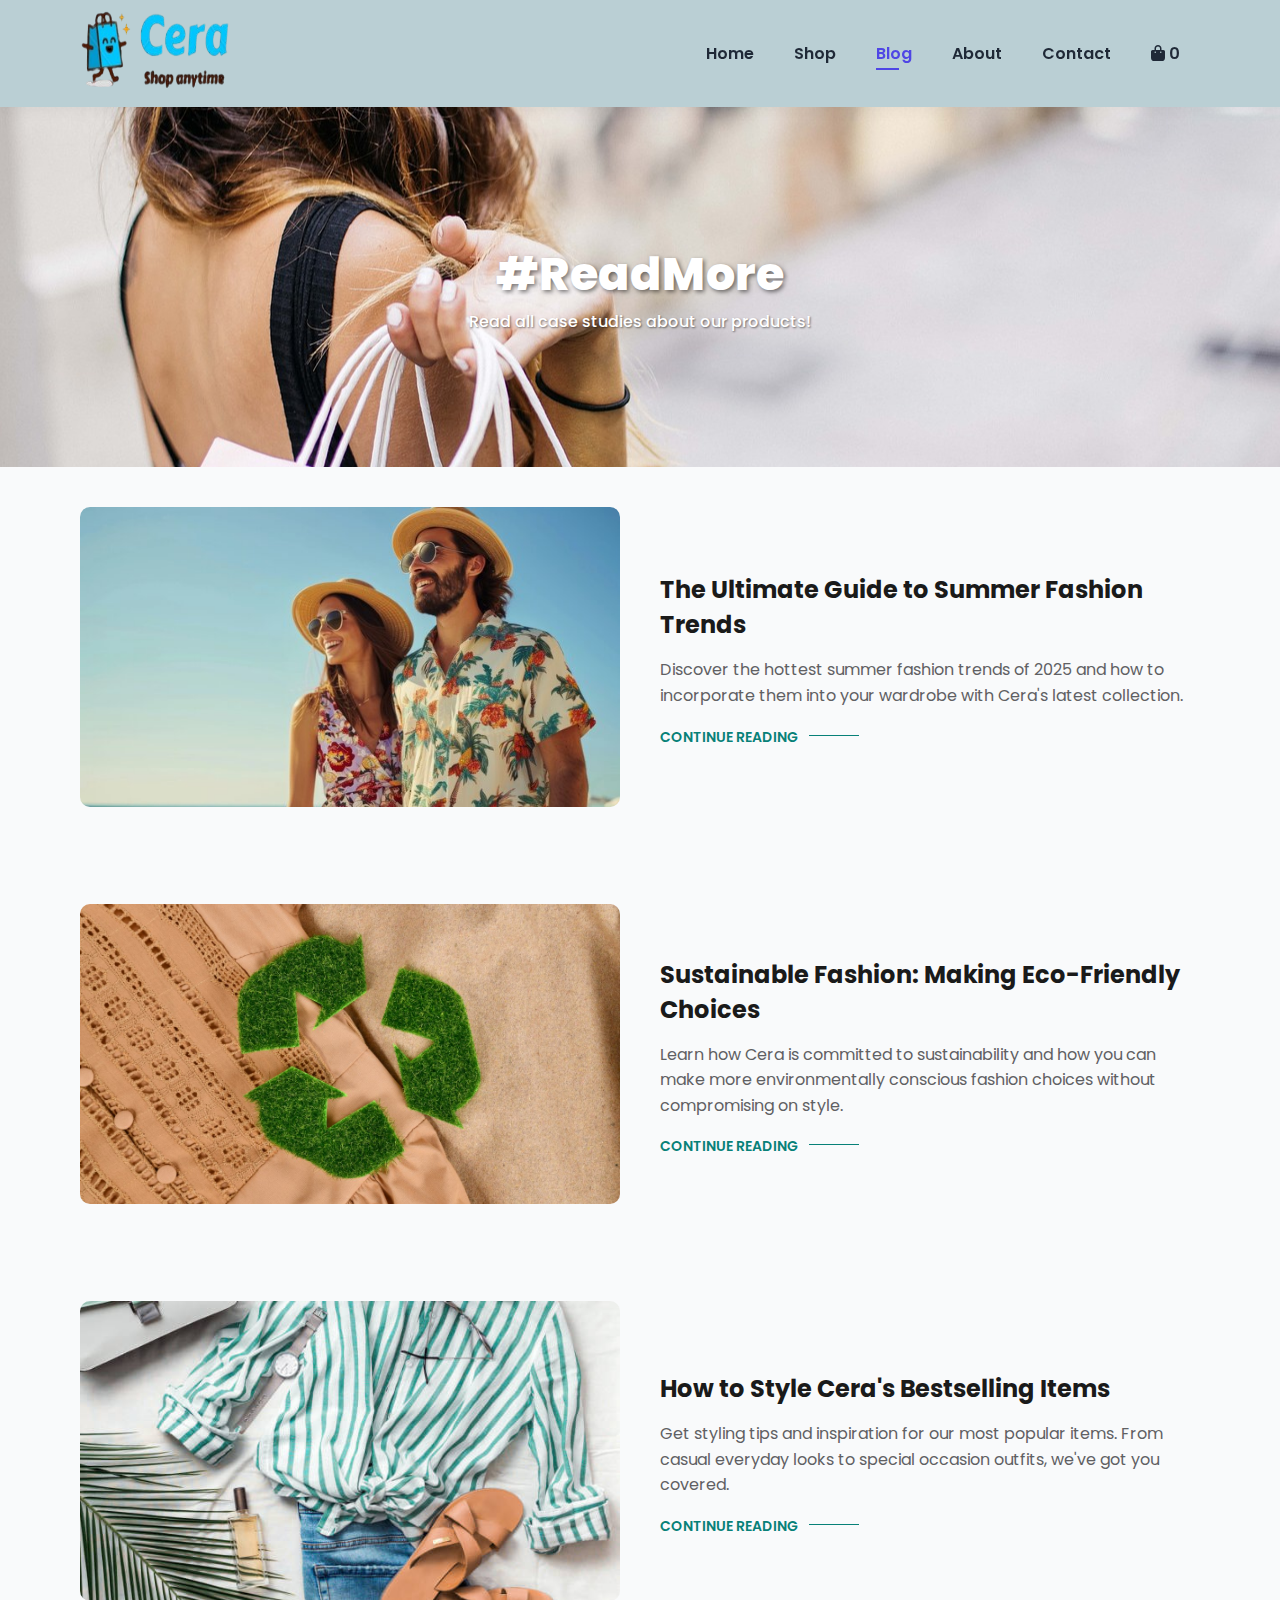
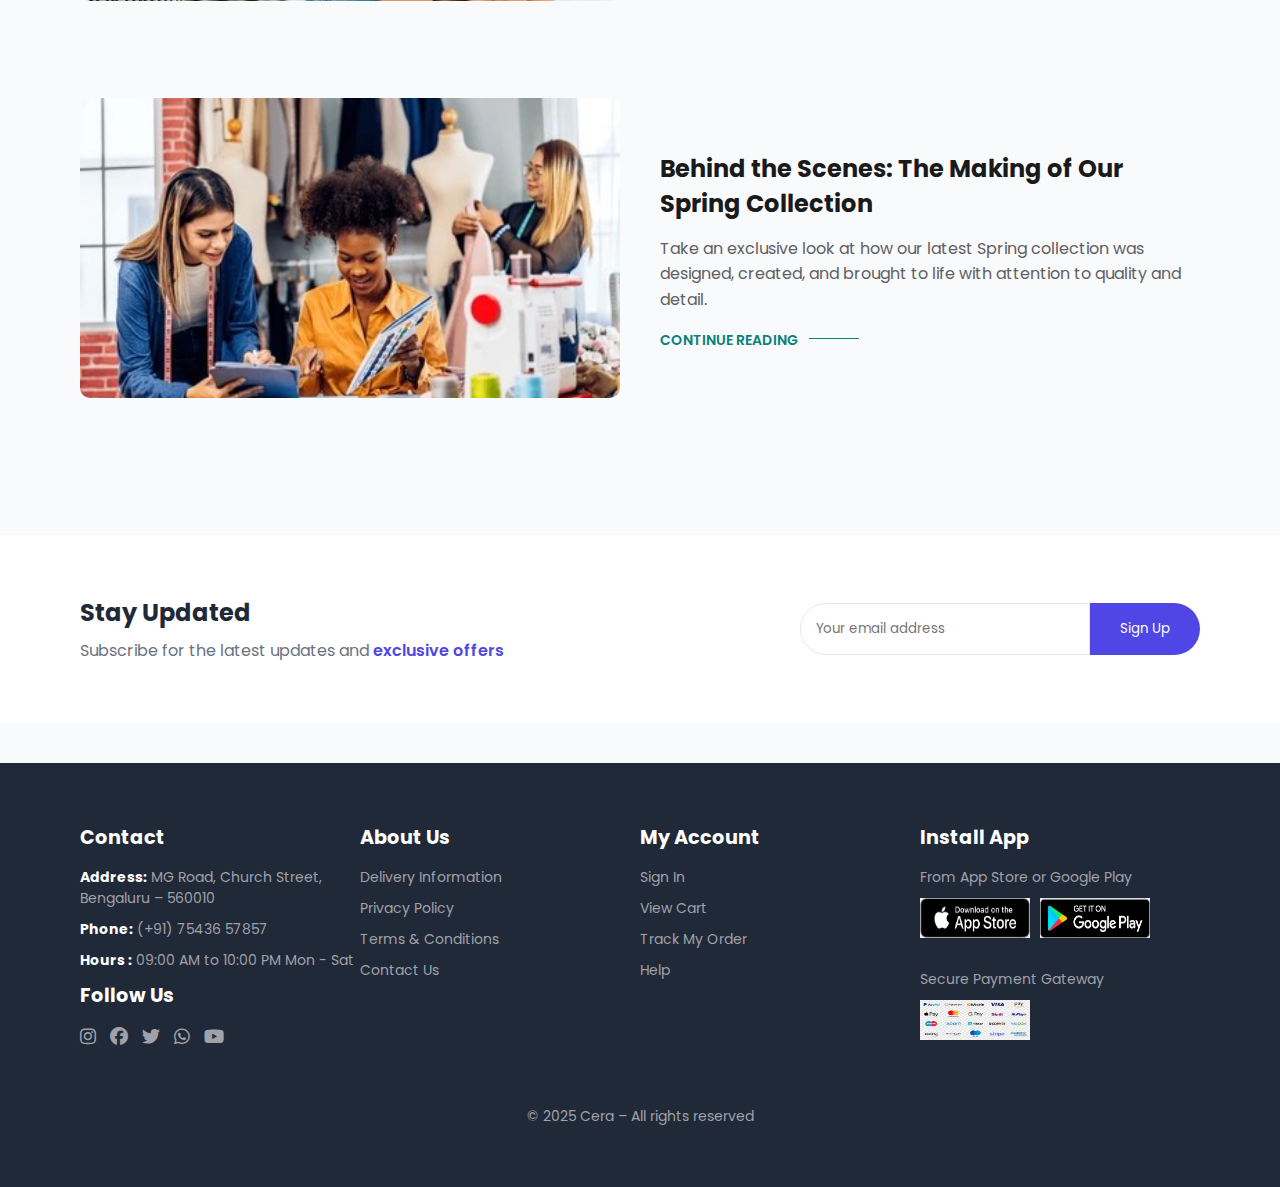
<file: Templetes/blog.html>
<!DOCTYPE html>
<html lang="en">
<head>
  <meta charset="UTF-8" />
  <meta name="viewport" content="width=device-width, initial-scale=1.0" />
  <title>Cera - Blog</title>
  <link rel="stylesheet" href="https://cdnjs.cloudflare.com/ajax/libs/font-awesome/6.7.2/css/all.min.css" integrity="sha512-Evv84Mr4kqVGRNSgIGL/F/aIDqQb7xQ2vcrdIwxfjThSH8CSR7PBEakCr51Ck+w+/U6swU2Im1vVX0SVk9ABhg==" crossorigin="anonymous" referrerpolicy="no-referrer" />
  <link rel="stylesheet" href="../css/index.css" />
  <link rel="stylesheet" href="../css/blog.css" />
  <link rel="icon" href="../Images/WhatsApp_Image_2025-04-08_at_9.09.25_AM-removebg-preview.png">
</head>
<body>
    <section id="header">
        <a href=""><img src="../Images/WhatsApp_Image_2025-04-08_at_9.09.25_AM-removebg-preview.png" height="80px" width="150px" alt="logo"></a>
        <div>
            <ul id="navbar" type="None">
                <li><a href="index.html">Home</a></li>
                <li><a href="shop.html">Shop</a></li>
                <li><a class="active" href="blog.html">Blog</a></li>
                <li><a href="">About</a></li>
                <li><a href="">Contact</a></li>
                <li><a href="cart.html" class="cart-link">
                    <i class="fa-solid fa-bag-shopping"></i>
                    <span id="home-cart-count" class="cart-badge">0</span>
                  </a>
                </li>
                <a href="#" id="close"><i class="fa-solid fa-xmark"></i></a>
            </ul>
        </div>

        <div id="mobile">
            <i id="bar" class="fas fa-outdent"></i>
            <a href=""><i class="fa-solid fa-bag-shopping"></i></a>
        </div>
    </section>

    <!-- Blog Banner -->
    <section id="blog-header">
        <h2>#ReadMore</h2>
        <p>Read all case studies about our products!</p>
    </section>

    <!-- Blog Content -->
    <section id="blog">
        <div class="blog-box">
            <div class="blog-img">
                <img src="../Images/blog/fasion.webp" alt="Blog Image">
            </div>
            <div class="blog-details">
                <h4>The Ultimate Guide to Summer Fashion Trends</h4>
                <p>Discover the hottest summer fashion trends of 2025 and how to incorporate them into your wardrobe with Cera's latest collection.</p>
                <a href="#">CONTINUE READING</a>
            </div>
        </div>
        
        <div class="blog-box">
            <div class="blog-img">
                <img src="../Images/blog/sustain.jpg" alt="Blog Image">
            </div>
            <div class="blog-details">
                <h4>Sustainable Fashion: Making Eco-Friendly Choices</h4>
                <p>Learn how Cera is committed to sustainability and how you can make more environmentally conscious fashion choices without compromising on style.</p>                
                <a href="#">CONTINUE READING</a>
            </div>
        </div>
        
        <div class="blog-box">
            <div class="blog-img">
                <img src="../Images/blog/bst.jpg" alt="Blog Image">
            </div>
            <div class="blog-details">
                <h4>How to Style Cera's Bestselling Items</h4>
                <p>Get styling tips and inspiration for our most popular items. From casual everyday looks to special occasion outfits, we've got you covered.</p>
                <a href="#">CONTINUE READING</a>
            </div>
        </div>
        
        <div class="blog-box">
            <div class="blog-img">
                <img src="../Images/blog/making.jpg" alt="Blog Image">
            </div>
            <div class="blog-details">
                <h4>Behind the Scenes: The Making of Our Spring Collection</h4>
                <p>Take an exclusive look at how our latest Spring collection was designed, created, and brought to life with attention to quality and detail.</p>
                <a href="#">CONTINUE READING</a>
            </div>
        </div>
    </section>

    <section id="newsletter" class="section-p1 section-m1">
        <div class="newstext">
          <h4>Stay Updated</h4>
          <p>Subscribe for the latest updates and <span>exclusive offers</span></p>
        </div>
        <div class="form">
          <input type="email" placeholder="Your email address" />
          <button>Sign Up</button>
        </div>
    </section>
      
    <footer class="section-p1">
        <div class="col">      
          <h4>Contact</h4>
          <p><strong>Address:</strong> MG Road, Church Street, Bengaluru – 560010</p>
          <p><strong>Phone:</strong> (+91) 75436 57857</p>
          <p><strong>Hours :</strong> 09:00 AM to 10:00 PM Mon - Sat</p>
          <div>
            <h4>Follow Us</h4>
            <i class="fa-brands fa-instagram"></i>
            <i class="fa-brands fa-facebook"></i>
            <i class="fa-brands fa-twitter"></i>
            <i class="fa-brands fa-whatsapp"></i>
            <i class="fa-brands fa-youtube"></i>
          </div>
        </div>
        <div class="col">
          <h4>About Us</h4>
          <a href="#">Delivery Information</a>
          <a href="#">Privacy Policy</a>
          <a href="#">Terms & Conditions</a>
          <a href="#">Contact Us</a>
        </div>
        <div class="col">
          <h4>My Account</h4>
          <a href="#">Sign In</a>
          <a href="#">View Cart</a>
          <a href="#">Track My Order</a>
          <a href="#">Help</a>
        </div>
        <div class="col install">
          <h4>Install App</h4>
          <p>From App Store or Google Play</p>
          <div class="row">
            <a href="https://www.apple.com/in/app-store/"><img src="../Images/app.png" alt="App Store" height="40" width="110" /></a>
            <a href="https://play.google.com/store/games?hl=en_IN&pli=1"><img src="../Images/play.png" alt="Google Play" height="40" width="110" /></a>
          </div>
          <p>Secure Payment Gateway</p>
          <a href="https://paytm.com/"><img src="../Images/payment.jpg" alt="Payment" height="40" width="110" /></a>
        </div>
        <div class="copy-right">
          <p>&copy; 2025 Cera – All rights reserved</p>
        </div>
    </footer>      
    <script src="../javasctipt/index.js"></script>
</body>
</html>
</file>
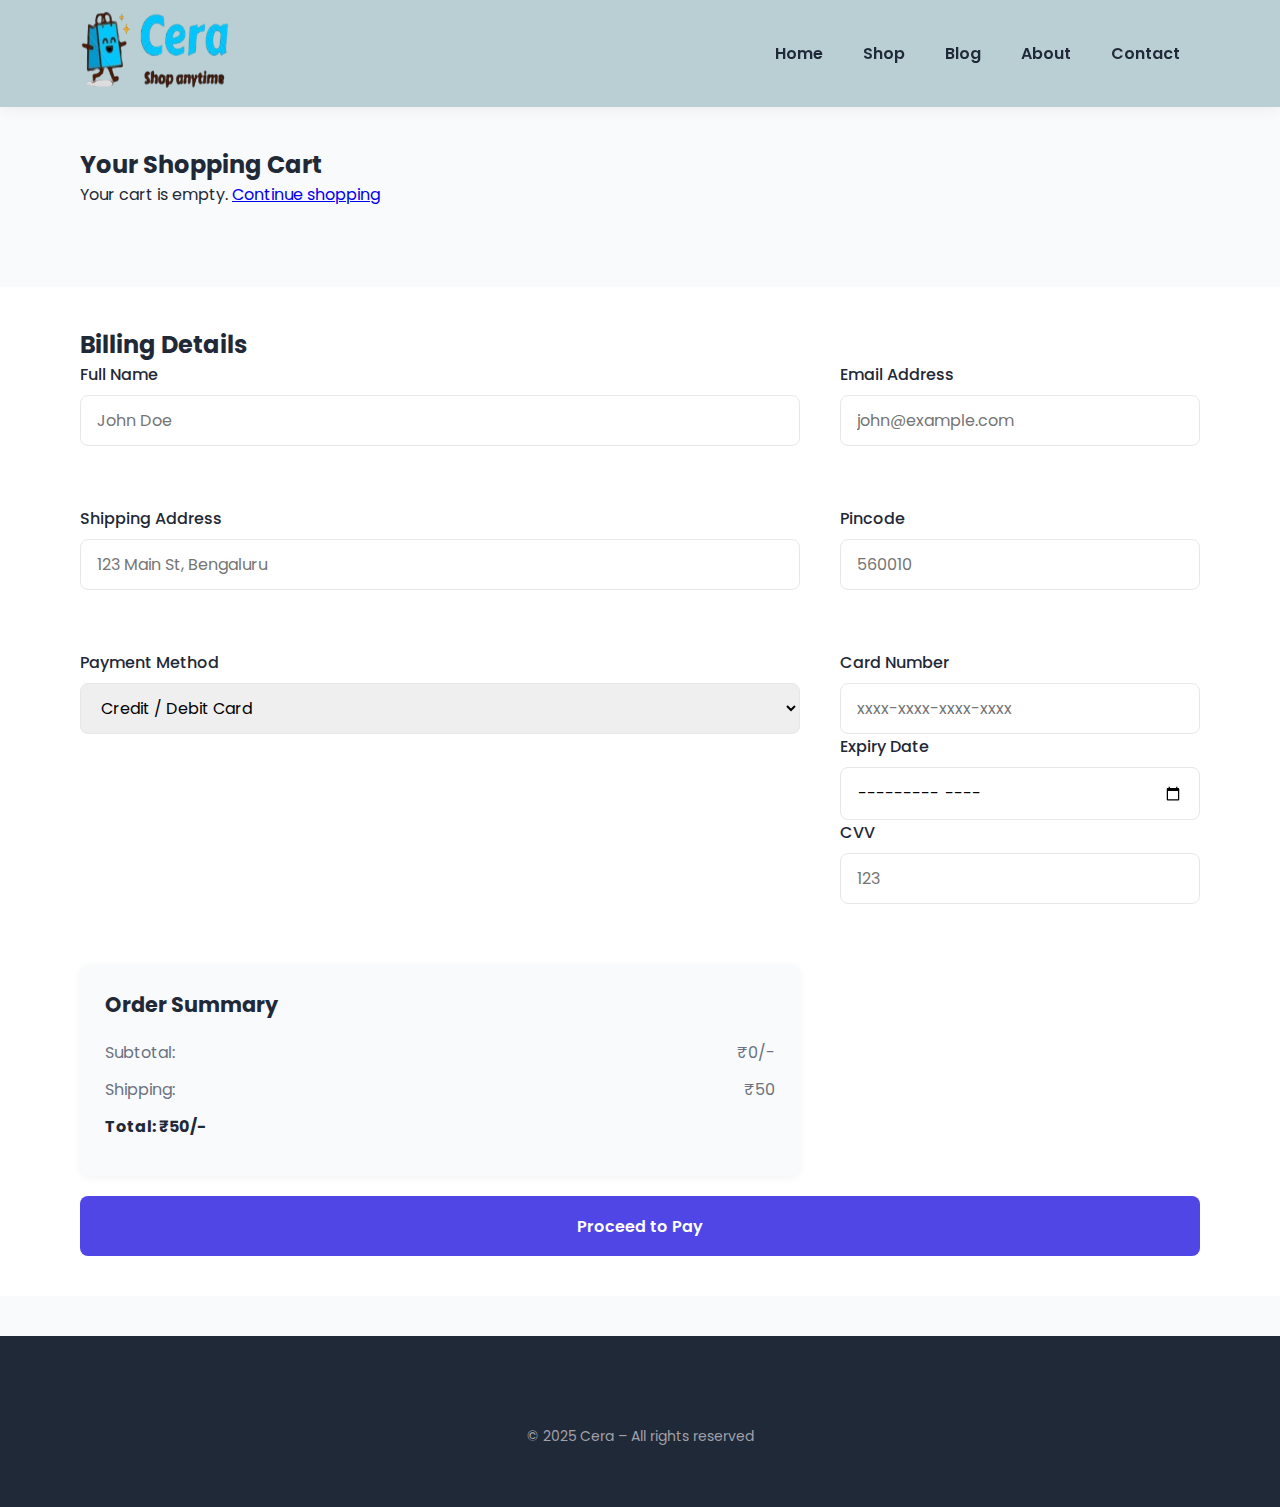
<file: Templetes/cart.html>
<!DOCTYPE html>
<html lang="en">
<head>
  <meta charset="UTF-8" />
  <meta name="viewport" content="width=device-width, initial-scale=1.0" />
  <title>Cera - Cart & Billing</title>
  <link rel="stylesheet" href="https://cdnjs.cloudflare.com/ajax/libs/font-awesome/6.7.2/css/all.min.css" integrity="sha512-Evv84Mr4kqVGRNSgIGL/F/aIDqQb7xQ2vcrdIwxfjThSH8CSR7PBEakCr51Ck+w+/U6swU2Im1vVX0SVk9ABhg==" crossorigin="anonymous" referrerpolicy="no-referrer" />
  <link rel="stylesheet" href="../css/index.css" />
  <link rel="stylesheet" href="../css/cart.css" />
  <link rel="icon" href="../Images/WhatsApp_Image_2025-04-08_at_9.09.25_AM-removebg-preview.png">
</head>
<body>
  <!-- Header with Cart Badge -->
  <section id="header">
    <a href="index.html"><img src="../Images/WhatsApp_Image_2025-04-08_at_9.09.25_AM-removebg-preview.png" height="80" width="150" alt="logo"></a>
    <div>
      <ul id="navbar" type="None">
        <li><a href="index.html">Home</a></li>
        <li><a href="shop.html">Shop</a></li>
        <li><a href="blog.html">Blog</a></li>
        <li><a href="about.html">About</a></li>
        <li><a href="contact.html">Contact</a></li>
        <a href="#" id="close"><i class="fa-solid fa-xmark"></i></a>
      </ul>
    </div>
    <div id="mobile">
      <i id="bar" class="fas fa-outdent"></i>
    </div>
  </section>

  <!-- Cart Items Section -->
  <section class="cart-details section-p1">
    <h2>Your Shopping Cart</h2>
    <div class="cart-container" id="cart-container">
      <!-- Cart items will be injected here by shop.js -->
    </div>
  </section>

  <!-- Billing & Checkout Section -->
  <section id="billing" class="section-p1 section-m1">
    <h2>Billing Details</h2>
    <form action="#" class="billing-form">
      <div class="form-group">
        <label for="fullname">Full Name</label>
        <input type="text" id="fullname" name="fullname" placeholder="John Doe" required>
      </div>
      <div class="form-group">
        <label for="email">Email Address</label>
        <input type="email" id="email" name="email" placeholder="john@example.com" required>
      </div>
      <div class="form-group">
        <label for="address">Shipping Address</label>
        <input type="text" id="address" name="address" placeholder="123 Main St, Bengaluru" required>
      </div>
      <div class="form-group">
        <label for="pincode">Pincode</label>
        <input type="text" id="pincode" name="pincode" placeholder="560010" required>
      </div>
      <div class="form-group">
        <label for="payment-method">Payment Method</label>
        <select id="payment-method" name="payment-method" required>
          <option value="card">Credit / Debit Card</option>
          <option value="upi">UPI</option>
          <option value="cod">Cash on Delivery</option>
        </select>
      </div>
      
      <!-- Card details container -->
      <div id="card-details" class="form-group">
        <label for="card-number">Card Number</label>
        <input type="text" id="card-number" name="card-number" placeholder="xxxx-xxxx-xxxx-xxxx">
        <label for="expiry">Expiry Date</label>
        <input type="month" id="expiry" name="expiry">
        <label for="cvv">CVV</label>
        <input type="text" id="cvv" name="cvv" maxlength="3" placeholder="123">
      </div>
      
      <!-- UPI details container (hidden by default) -->
      <div id="upi-details" class="form-group" style="display: none;">
        <label for="upi-id">Enter your UPI ID</label>
        <input type="text" id="upi-id" name="upi-id" placeholder="example@bank">
      </div>
      
      <div class="form-group order-summary">
        <h3>Order Summary</h3>
        <p>Subtotal: <span id="subtotal">₹0</span></p>
        <p>Shipping: <span id="shipping">₹50</span></p>
        <p><strong>Total: <span id="total">₹0</span></strong></p>
      </div>
    </form>
    <button type="submit" class="btn checkout">Proceed to Pay</button>
    <div id="order-success" class="order-success" role="alert" aria-live="polite"></div>
  </section>

  <!-- Footer -->
  <footer class="section-p1">
    <div class="copy-right">
      <p>&copy; 2025 Cera – All rights reserved</p>
    </div>
  </footer>

  <script src="../javasctipt/index.js"></script>
  <script src="../javasctipt/cart.js"></script>
</body>
</html>
</file>
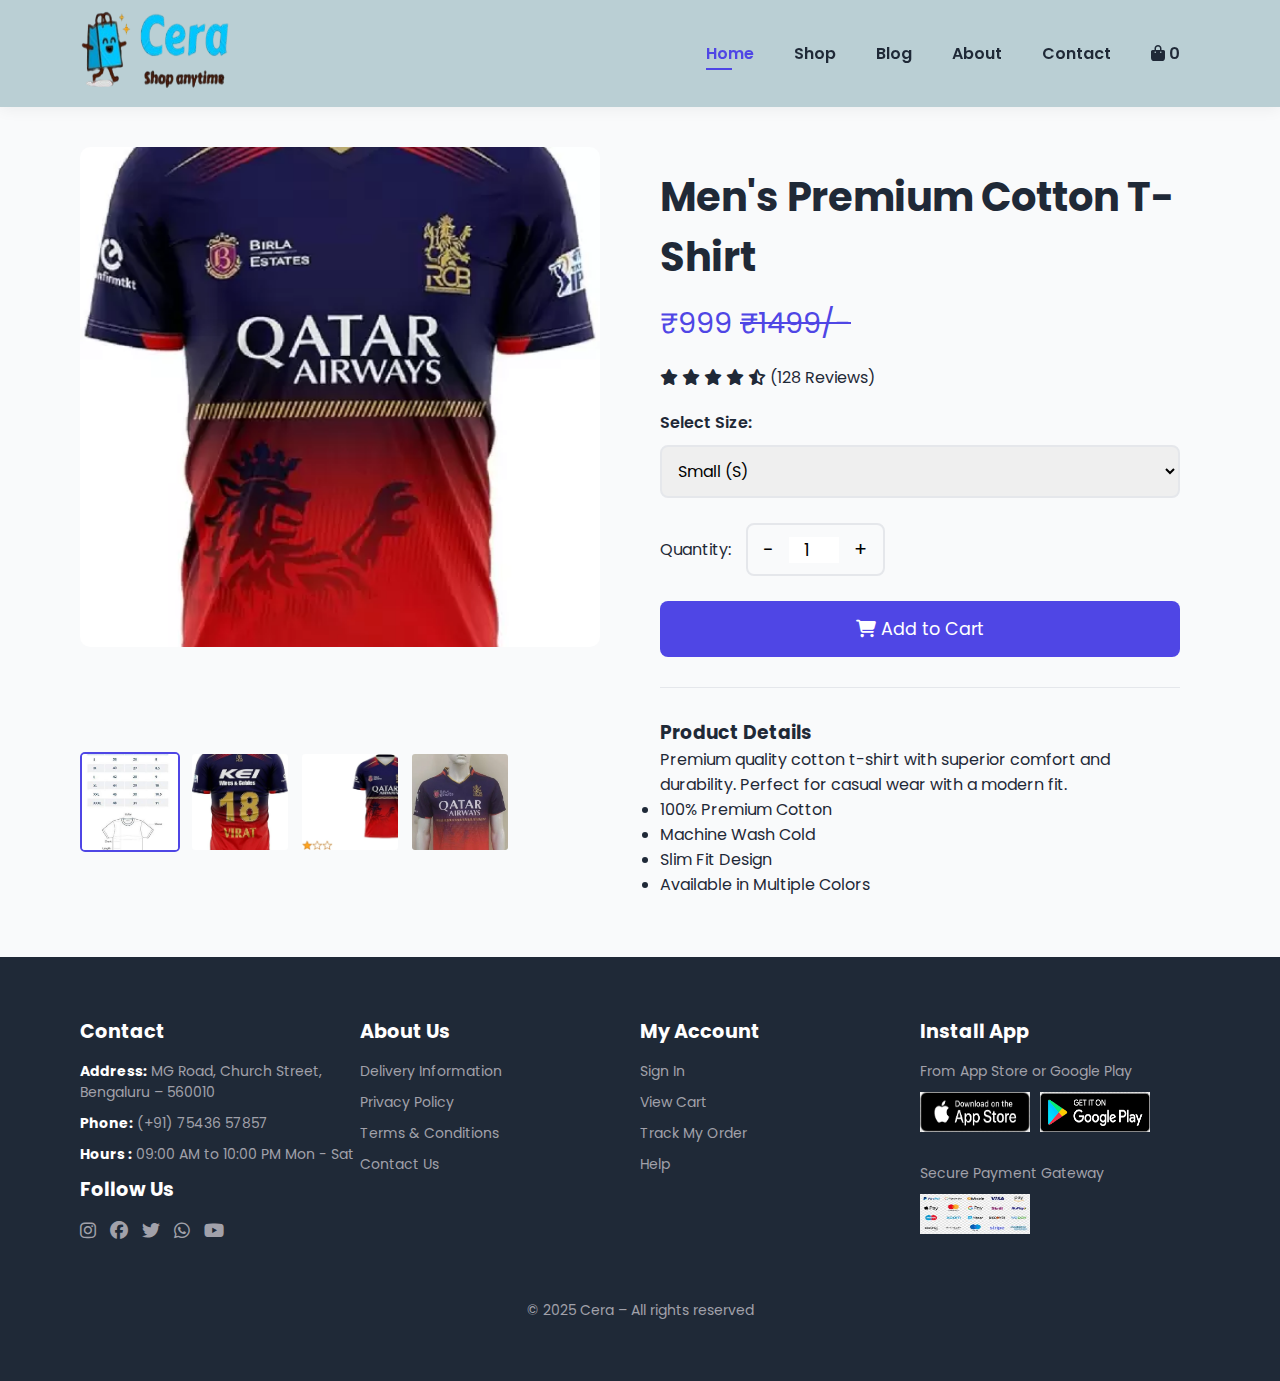
<file: Templetes/product1.html>
<!-- product.html -->
<!DOCTYPE html>
<html lang="en">
<head>
  <meta charset="UTF-8" />
  <meta name="viewport" content="width=device-width, initial-scale=1.0" />
  <title>Product Details - Cera</title>
  <link rel="stylesheet" href="https://cdnjs.cloudflare.com/ajax/libs/font-awesome/6.7.2/css/all.min.css" />
  <link rel="stylesheet" href="../css/index.css" />
  <link rel="stylesheet" href="../css/product.css">
  <link rel="icon" href="../Images/logo.png">
</head>
<body>
  <section id="header">
    <a href=""><img src="../Images/WhatsApp_Image_2025-04-08_at_9.09.25_AM-removebg-preview.png" height="80px" width="150px" alt="logo"></a>
    <div>
        <ul id="navbar" type="None">
            <li><a class="active" href="index.html">Home</a></li>
            <li><a href="shop.html">Shop</a></li>
            <li><a href="blog.html">Blog</a></li>
            <li><a href="">About</a></li>
            <li><a href="">Contact</a></li>
            <li><a href="cart.html" class="cart-link">
                <i class="fa-solid fa-bag-shopping"></i>
                <span id="home-cart-count" class="cart-badge">0</span>
              </a>
            </li>
            <a href="#" id="close"><i class="fa-solid fa-xmark"></i></a>
        </ul>
    </div>

    <div id="mobile">
        <i id="bar" class="fas fa-outdent"></i>
        <a href=""><i class="fa-solid fa-bag-shopping"></i></a>
    </div>
  </section>

  <section class="product-details section-p1">
    <div class="product-images">
      <div class="main-image">
        <img id="mainImage" src="../Images/rcb.webp" alt="Main Product Image">
      </div>
      <div class="thumbnail-images">
        <div class="thumbnail active" onclick="changeImage(0)">
          <img src="../Images/product1/1size.webp" alt="Thumbnail 1">
        </div>
        <div class="thumbnail" onclick="changeImage(1)">
          <img src="../Images/product1/shopping.webp" alt="Thumbnail 2">
        </div>
        <div class="thumbnail" onclick="changeImage(2)">
          <img src="../Images/product1/shopping (2).webp" alt="Thumbnail 3">
        </div>
        <div class="thumbnail" onclick="changeImage(3)">
          <img src="../Images/product1/shopping (1).webp" alt="Thumbnail 4">
        </div>
      </div>
    </div>

    <div class="product-info">
      <h1 class="product-title">Men's Premium Cotton T-Shirt</h1>
      <div class="product-price">₹999 <span class="original-price" style="text-decoration: line-through;">₹1499/-</span></div>
      <div class="star">
        <i class="fas fa-star"></i>
        <i class="fas fa-star"></i>
        <i class="fas fa-star"></i>
        <i class="fas fa-star"></i>
        <i class="fas fa-star-half-alt"></i>
        <span>(128 Reviews)</span>
      </div>

      <div class="size-selector">
        <label for="size">Select Size:</label>
        <select id="size">
          <option value="S">Small (S)</option>
          <option value="M">Medium (M)</option>
          <option value="L">Large (L)</option>
          <option value="XL">Extra Large (XL)</option>
        </select>
      </div>

      <div class="quantity-selector">
        <label>Quantity:</label>
        <div class="quantity-input">
          <button onclick="decrementQuantity()">-</button>
          <input type="number" id="quantity" value="1" min="1">
          <button onclick="incrementQuantity()">+</button>
        </div>
      </div>

      <button class="add-to-cart-btn" onclick="addToCart()">
        <i class="fas fa-shopping-cart"></i> Add to Cart
      </button>

      <div class="product-description">
        <h3>Product Details</h3>
        <p>Premium quality cotton t-shirt with superior comfort and durability. Perfect for casual wear with a modern fit.</p>
        <ul>
          <li>100% Premium Cotton</li>
          <li>Machine Wash Cold</li>
          <li>Slim Fit Design</li>
          <li>Available in Multiple Colors</li>
        </ul>
      </div>
    </div>
  </section>

  <!-- Same footer as index.html -->
  <footer class="section-p1">
    <div class="col">      
      <h4>Contact</h4>
      <p><strong>Address:</strong> MG Road, Church Street, Bengaluru – 560010</p>
      <p><strong>Phone:</strong> (+91) 75436 57857</p>
      <p><strong>Hours :</strong> 09:00 AM to 10:00 PM Mon - Sat</p>
      <div>
        <h4>Follow Us</h4>
        <i class="fa-brands fa-instagram"></i>
        <i class="fa-brands fa-facebook"></i>
        <i class="fa-brands fa-twitter"></i>
        <i class="fa-brands fa-whatsapp"></i>
        <i class="fa-brands fa-youtube"></i>
      </div>
    </div>
    <div class="col">
      <h4>About Us</h4>
      <a href="#">Delivery Information</a>
      <a href="#">Privacy Policy</a>
      <a href="#">Terms & Conditions</a>
      <a href="#">Contact Us</a>
    </div>
    <div class="col">
      <h4>My Account</h4>
      <a href="#">Sign In</a>
      <a href="#">View Cart</a>
      <a href="#">Track My Order</a>
      <a href="#">Help</a>
    </div>
    <div class="col install">
      <h4>Install App</h4>
      <p>From App Store or Google Play</p>
      <div class="row">
        <a href="https://www.apple.com/in/app-store/"><img src="../Images/app.png" alt="App Store" height="40" width="110" /></a>
        <a href="https://play.google.com/store/games?hl=en_IN&pli=1"><img src="../Images/play.png" alt="Google Play" height="40" width="110" /></a>
      </div>
      <p>Secure Payment Gateway</p>
      <a href="https://paytm.com/"><img src="../Images/payment.jpg" alt="Payment" height="40" width="110" /></a>
    </div>
    <div class="copy-right">
      <p>&copy; 2025 Cera – All rights reserved</p>
    </div>
  </footer>      
  <script src="../javasctipt/product.js"></script>
</body>
</html>
</file>
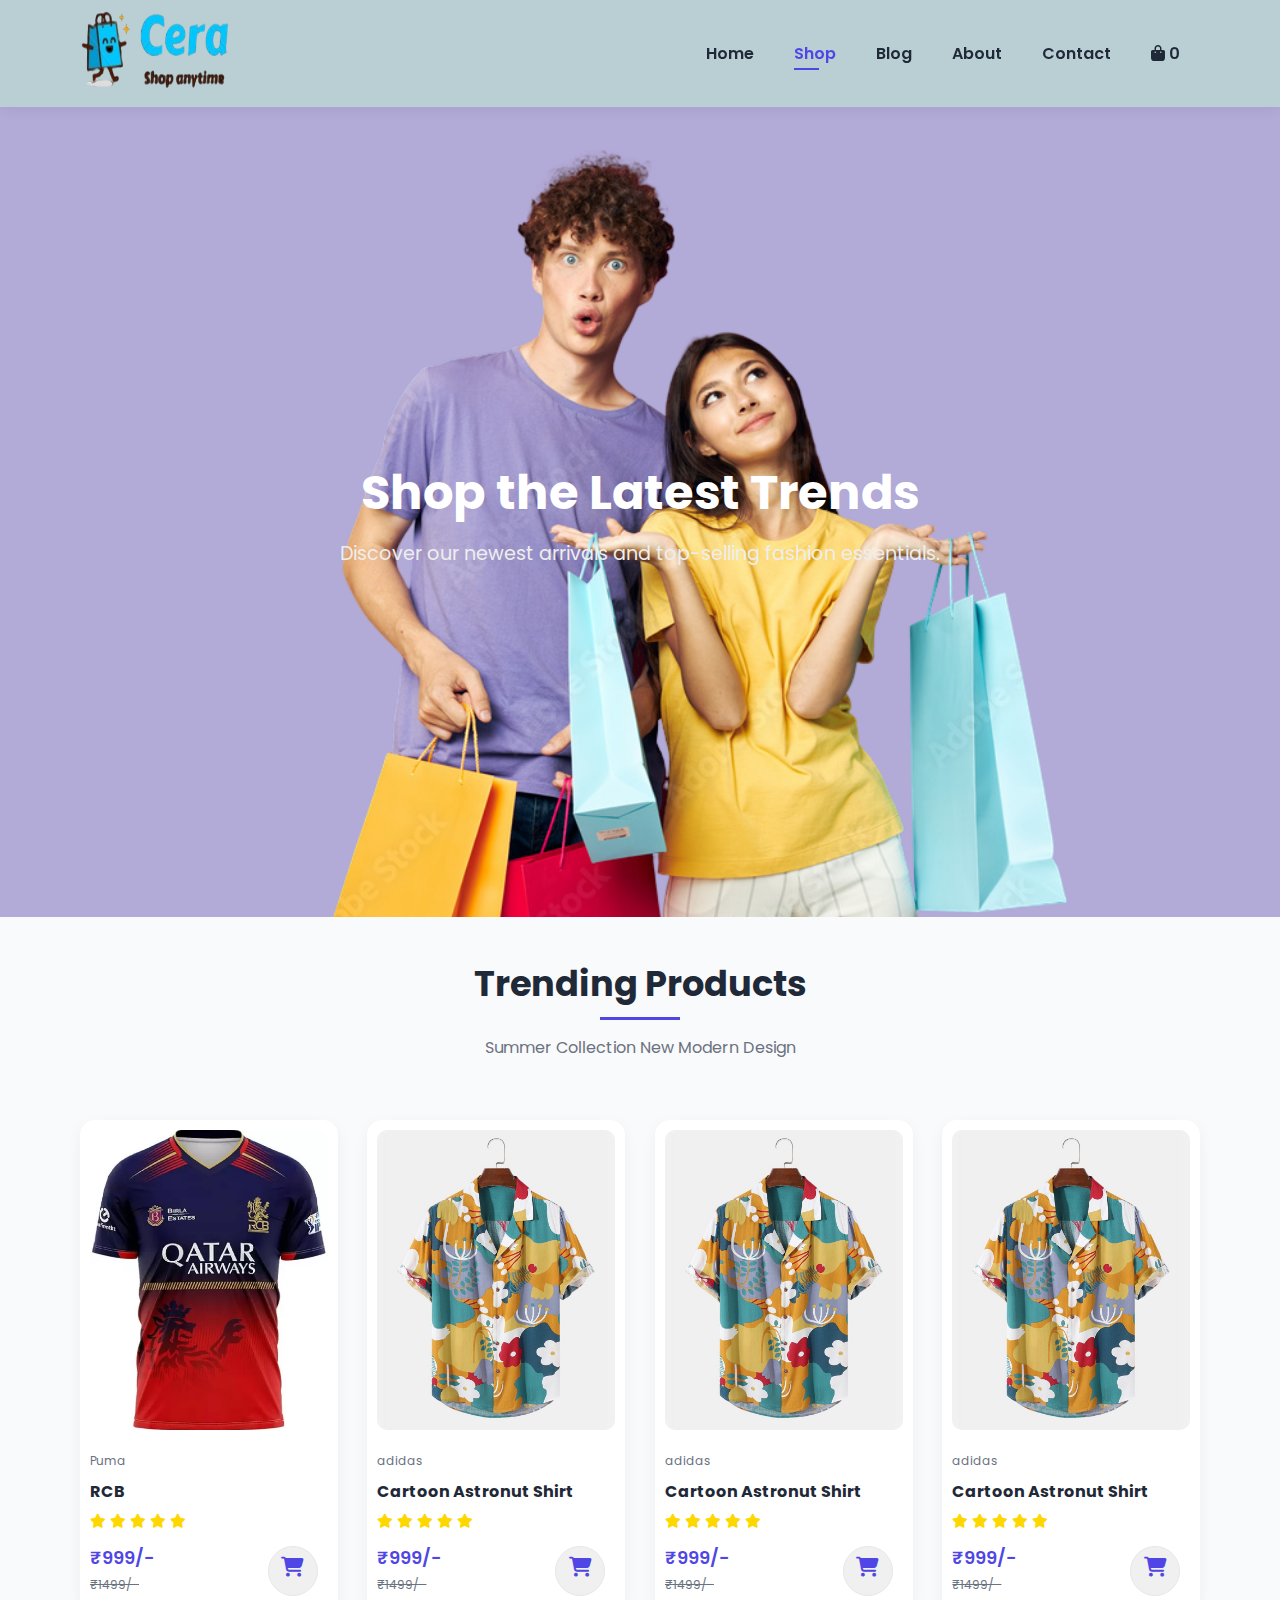
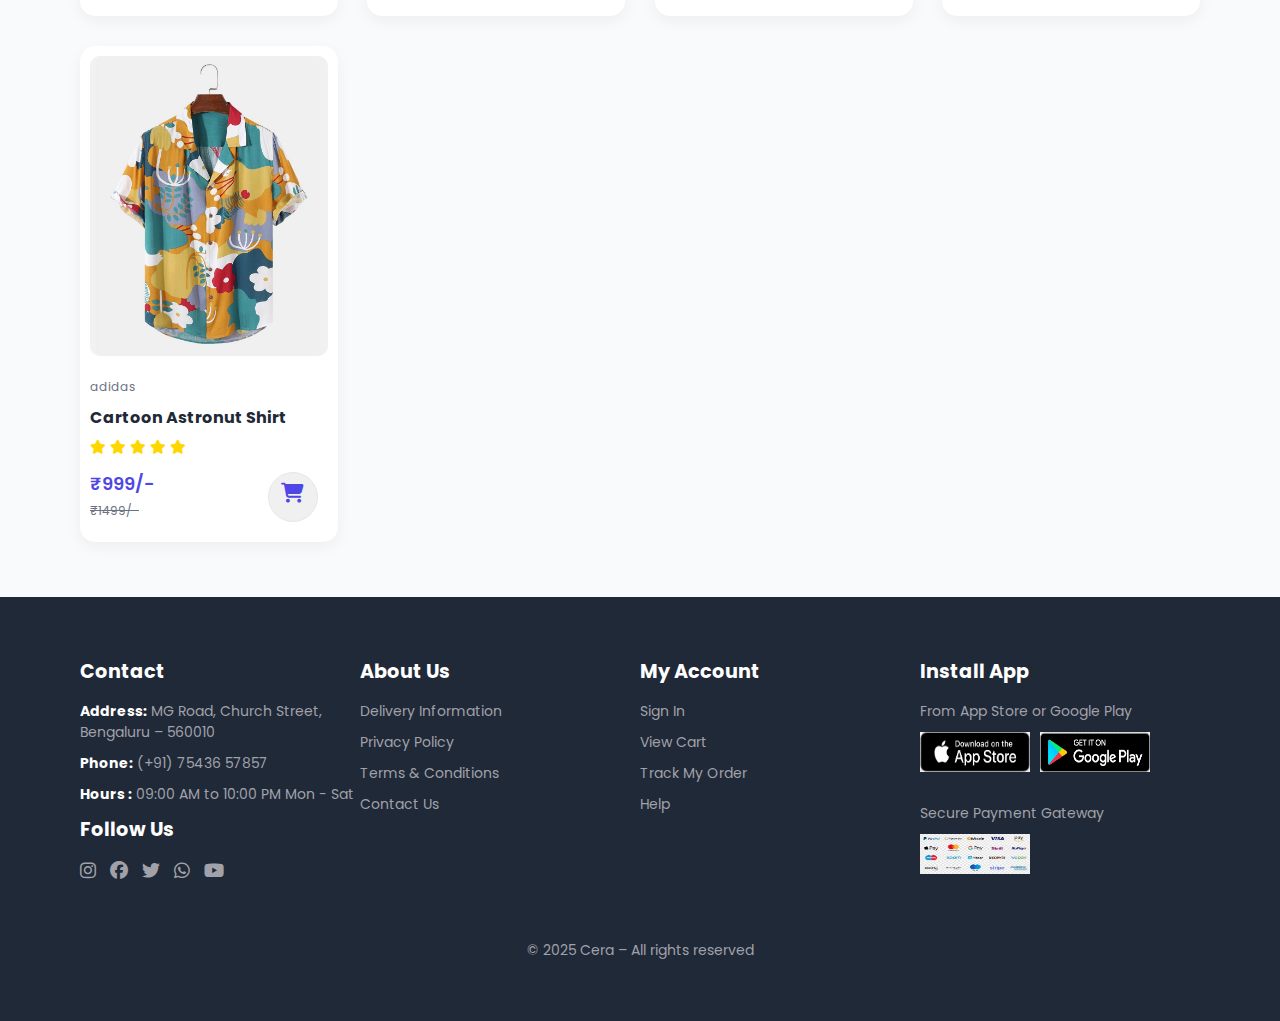
<file: Templetes/shop.html>
<!DOCTYPE html>
<html lang="en">
<head>
  <meta charset="UTF-8" />
  <meta name="viewport" content="width=device-width, initial-scale=1.0" />
  <title>Cera - Shoping</title>
  <link rel="stylesheet" href="https://cdnjs.cloudflare.com/ajax/libs/font-awesome/6.7.2/css/all.min.css" integrity="sha512-Evv84Mr4kqVGRNSgIGL/F/aIDqQb7xQ2vcrdIwxfjThSH8CSR7PBEakCr51Ck+w+/U6swU2Im1vVX0SVk9ABhg==" crossorigin="anonymous" referrerpolicy="no-referrer" />
  <link rel="stylesheet" href="../css/index.css" />
  <link rel="stylesheet" href="../css/cart.css" />
  <link rel="icon" href="../Images/WhatsApp_Image_2025-04-08_at_9.09.25_AM-removebg-preview.png">
</head>
<body>
  <!-- Header with Cart Badge -->
    <section id="header">
        <a href="index.html"><img src="../Images/WhatsApp_Image_2025-04-08_at_9.09.25_AM-removebg-preview.png" height="80" width="150" alt="logo"></a>
        <div>
        <ul id="navbar" type="None">
            <li><a href="index.html">Home</a></li>
            <li><a class="active" href="shop.html">Shop</a></li>
            <li><a href="blog.html">Blog</a></li>
            <li><a href="">About</a></li>
            <li><a href="#">Contact</a></li>
            <a href="#" id="close"><i class="fa-solid fa-xmark"></i></a>
            <li><a href="cart.html" class="cart-link">
                <i class="fa-solid fa-bag-shopping"></i>
                <span id="home-cart-count" class="cart-badge">0</span>
            </a>
            </li>
        </ul>
        </div>
        <div id="mobile">
        <i id="bar" class="fas fa-outdent"></i>
        <a href="cart.html"><i class="fa-solid fa-bag-shopping"></i></a>
        </div>
    </section>

    <section class="promo-banner-shop">
        <div class="banner-text">
          <h1>Shop the Latest Trends</h1>
          <p>Discover our newest arrivals and top-selling fashion essentials.</p>
        </div>
    </section>      

    <section class="products1 section-p1">
        <h2>Trending Products</h2>
        <p>Summer Collection New Modern Design</p>
        <div class="pro-container">
            <div class="pro">
                <a href="product1.html" >
                <img src="../Images/rcb.webp" alt="Product Image"></a>
                <div class="des">
                    <span>Puma</span>
                    <h5>RCB</h5>
                    <div class="star">
                        <i class="fas fa-star"></i>
                        <i class="fas fa-star"></i>
                        <i class="fas fa-star"></i>
                        <i class="fas fa-star"></i>
                        <i class="fas fa-star"></i>
                    </div>
                    <div class="actions">
                        <span class="price">₹999/-</span>
                        <span class="cart-icon">
                            <i class="fa-solid fa-shopping-cart cart"></i>
                        </span>
                    </div>
                    <span class="original-price" style="text-decoration: line-through;">₹1499/-</span>
                </div>
            </div>
  
            <!-- Additional product items follow the same pattern -->
            <div class="pro">
                <img src="../Images/f1.jpg" alt="Product Image">
                <div class="des">
                    <span>adidas</span>
                    <h5>Cartoon Astronut Shirt</h5>
                    <div class="star">
                        <i class="fas fa-star"></i>
                        <i class="fas fa-star"></i>
                        <i class="fas fa-star"></i>
                        <i class="fas fa-star"></i>
                        <i class="fas fa-star"></i>
                    </div>
                    <div class="actions">
                        <span class="price">₹999/-</span>
                        <span class="cart-icon">
                            <i class="fa-solid fa-shopping-cart cart"></i>
                        </span>
                    </div>
                    <span class="original-price" style="text-decoration: line-through;">₹1499/-</span>
                </div>
            </div>
  
            <div class="pro">
                <img src="../Images/f1.jpg" alt="Product Image">
                <div class="des">
                    <span>adidas</span>
                    <h5>Cartoon Astronut Shirt</h5>
                    <div class="star">
                        <i class="fas fa-star"></i>
                        <i class="fas fa-star"></i>
                        <i class="fas fa-star"></i>
                        <i class="fas fa-star"></i>
                        <i class="fas fa-star"></i>
                    </div>
                    <div class="actions">
                        <span class="price">₹999/-</span>
                        <span class="cart-icon">
                            <i class="fa-solid fa-shopping-cart cart"></i>
                        </span>
                    </div>
                    <span class="original-price" style="text-decoration: line-through;">₹1499/-</span>
                </div>
            </div>
  
            <div class="pro">
                <img src="../Images/f1.jpg" alt="Product Image">
                <div class="des">
                    <span>adidas</span>
                    <h5>Cartoon Astronut Shirt</h5>
                    <div class="star">
                        <i class="fas fa-star"></i>
                        <i class="fas fa-star"></i>
                        <i class="fas fa-star"></i>
                        <i class="fas fa-star"></i>
                        <i class="fas fa-star"></i>
                    </div>
                    <div class="actions">
                        <span class="price">₹999/-</span>
                        <span class="cart-icon">
                            <i class="fa-solid fa-shopping-cart cart"></i>
                        </span>
                    </div>
                    <span class="original-price" style="text-decoration: line-through;">₹1499/-</span>
                </div>
            </div>
  
            <div class="pro">
                <img src="../Images/f1.jpg" alt="Product Image">
                <div class="des">
                    <span>adidas</span>
                    <h5>Cartoon Astronut Shirt</h5>
                    <div class="star">
                        <i class="fas fa-star"></i>
                        <i class="fas fa-star"></i>
                        <i class="fas fa-star"></i>
                        <i class="fas fa-star"></i>
                        <i class="fas fa-star"></i>
                    </div>
                    <div class="actions">
                        <span class="price">₹999/-</span>
                        <span class="cart-icon">
                            <i class="fa-solid fa-shopping-cart cart"></i>
                        </span>
                    </div>
                    <span class="original-price" style="text-decoration: line-through;">₹1499/-</span>
                </div>
            </div>
        </div>
    </section>
    <footer class="section-p1">
        <div class="col">      
          <h4>Contact</h4>
          <p><strong>Address:</strong> MG Road, Church Street, Bengaluru – 560010</p>
          <p><strong>Phone:</strong> (+91) 75436 57857</p>
          <p><strong>Hours :</strong> 09:00 AM to 10:00 PM Mon - Sat</p>
          <div>
            <h4>Follow Us</h4>
            <i class="fa-brands fa-instagram"></i>
            <i class="fa-brands fa-facebook"></i>
            <i class="fa-brands fa-twitter"></i>
            <i class="fa-brands fa-whatsapp"></i>
            <i class="fa-brands fa-youtube"></i>
          </div>
        </div>
        <div class="col">
          <h4>About Us</h4>
          <a href="#">Delivery Information</a>
          <a href="#">Privacy Policy</a>
          <a href="#">Terms & Conditions</a>
          <a href="#">Contact Us</a>
        </div>
        <div class="col">
          <h4>My Account</h4>
          <a href="#">Sign In</a>
          <a href="#">View Cart</a>
          <a href="#">Track My Order</a>
          <a href="#">Help</a>
        </div>
        <div class="col install">
          <h4>Install App</h4>
          <p>From App Store or Google Play</p>
          <div class="row">
            <a href="https://www.apple.com/in/app-store/"><img src="../Images/app.png" alt="App Store" height="40" width="110" /></a>
            <a href="https://play.google.com/store/games?hl=en_IN&pli=1"><img src="../Images/play.png" alt="Google Play" height="40" width="110" /></a>
          </div>
          <p>Secure Payment Gateway</p>
          <a href="https://paytm.com/"><img src="../Images/payment.jpg" alt="Payment" height="40" width="110" /></a>
        </div>
        <div class="copy-right">
          <p>&copy; 2025 Cera – All rights reserved</p>
        </div>
    </footer>



  <script src="../javasctipt/index.js"></script>
</body>
</html>
</file>
<file: css/index.css>
@import url('https://fonts.googleapis.com/css2?family=Poppins:wght@300;400;500;600;700&display=swap');

* {
  margin: 0;
  padding: 0;
  box-sizing: border-box;
  font-family: 'Poppins', sans-serif;
}

body {
  width: 100%;
  background-color: #f9fafb;
  color: #1f2937;
}

/* Header Section */
#header {
  display: flex;
  align-items: center;
  justify-content: space-between;
  padding: 10px 80px;
  background-color: #bacfd4;
  box-shadow: 0 2px 15px rgba(0, 0, 0, 0.06);
  position: sticky;
  top: 0;
  left: 0;
  z-index: 999;
}

#navbar {
  display: flex;
  align-items: center;
  justify-content: center;
}

#navbar li {
  list-style: none;
  padding: 0 20px;
  position: relative;
}

#navbar li a {
  text-decoration: none;
  font-size: 16px;
  font-weight: 600;
  color: #1f2937;
  transition: 0.3s ease;
}

#navbar li a:hover,
#navbar li a.active {
  color: #4f46e5;
}

#navbar li a.active::after,
#navbar li a:hover::after {
  content: "";
  width: 30%;
  height: 2px;
  background: #4f46e5;
  position: absolute;
  bottom: -4px;
  left: 20px;
}

/* Promo Banner
.promo-banner {
  background-image: url('../Images/unnamed.jpg');
  width: 100%;
  height: 90vh;
  background-size: cover;
  background-position: center;
  display: flex;
  flex-direction: column;
  align-items: center;
  justify-content: center;
  text-align: center;
  padding: 0 80px;
  color: #ffffff;
  text-decoration: none !important;
}

.promo-banner h1 {
  font-size: 3.5rem;
  line-height: 1.2;
  margin-bottom: 10px;
  text-shadow: 2px 2px 5px rgba(0, 0, 0, 0.3);
}

.promo-banner h2 {
  font-size: 2.5rem;
  margin-bottom: 15px;
  text-shadow: 2px 2px 5px rgba(0, 0, 0, 0.3);
}

.promo-banner p {
  font-size: 1.2rem;
  margin-bottom: 30px;
  font-weight: 400;
}

.promo-banner button {
  font-size: 1rem;
  font-weight: 600;
  padding: 15px 30px;
  background-color: #4f46e5;
  color: #ffffff;
  border: none;
  border-radius: 50px;
  cursor: pointer;
  transition: 0.3s ease;
  box-shadow: 0 8px 15px rgba(0, 0, 0, 0.1);
  text-decoration: none !important;
  
}


.promo-banner button:hover {
  background-color: #4338ca;
  transform: translateY(-3px);
  box-shadow: 0 10px 20px rgba(0, 0, 0, 0.2);
} */

@import url('https://fonts.googleapis.com/css2?family=Poppins:wght@300;400;600;700&display=swap');

* {
    margin: 0;
    padding: 0;
    box-sizing: border-box;
    font-family: 'Poppins', sans-serif;
}

.carousel {
    width: 100vw;
    height: 100vh;
    overflow: hidden;
    position: relative;
    background-color: #000; /* Optional: Set a background color */
}

.carousel .list .item {
    width: 180px;
    height: 250px;
    position: absolute;
    top: 80%;
    transform: translateY(-70%);
    left: 70%;
    border-radius: 20px;
    box-shadow: 0 25px 50px rgba(0, 0, 0, 0.3);
    background-position: center;
    background-size: cover;
    z-index: 100;
    transition: 1s;
}

.carousel .list .item:nth-child(1),
.carousel .list .item:nth-child(2) {
    top: 0;
    left: 0;
    transform: translate(0, 0);
    border-radius: 0;
    width: 100%;
    height: 100%;
}

.carousel .list .item:nth-child(3) {
    left: 67%;
}

.carousel .list .item:nth-child(4) {
    left: calc(67% + 200px);
}

.carousel .list .item:nth-child(5) {
    left: calc(67% + 400px);
}

.carousel .list .item:nth-child(6) {
    left: calc(67% + 600px);
}

.carousel .list .item:nth-child(n+7) {
    left: calc(67% + 800px);
    opacity: 0;
}

.list .item .content {
    position: absolute;
    top: 50%;
    left: 100px;
    transform: translateY(-50%);
    width: 400px;
    text-align: left;
    color: #fff;
    display: none;
}

.list .item:nth-child(2) .content {
    display: block;
}

.content .title {
    font-size: 60px;
    text-transform: uppercase;
    color: #178295;
    font-weight: bold;
    line-height: 1;
    opacity: 0;
    animation: animate 1s ease-in-out 0.3s forwards;
}

.content .name {
    font-size: 50px;
    text-transform: uppercase;
    font-weight: bold;
    line-height: 1;
    text-shadow: 3px 4px 4px rgba(255, 255, 255, 0.8);
    opacity: 0;
    animation: animate 1s ease-in-out 0.6s forwards;
}

.content .des {
    margin-top: 10px;
    margin-bottom: 20px;
    font-size: 18px;
    margin-left: 5px;
    opacity: 0;
    animation: animate 1s ease-in-out 0.9s forwards;
}

.content .btn {
    margin-left: 5px;
    opacity: 0;
    animation: animate 1s ease-in-out 1.2s forwards;
}

.content .btn button {
    padding: 10px 20px;
    border: none;
    cursor: pointer;
    font-size: 16px;
    border: 2px solid #fff;
    background-color: transparent;
    color: #fff;
    transition: 0.3s;
}

.content .btn button:nth-child(1) {
    margin-right: 15px;
}

.content .btn button:nth-child(2):hover {
    background-color: #92b2ea;
    color: #fff;
    border-color: #92b2ea;
}

@keyframes animate {
    from {
        opacity: 0;
        transform: translate(0, 100px);
        filter: blur(33px);
    }
    to {
        opacity: 1;
        transform: translate(0);
        filter: blur(0);
    }
}

.arrows {
    position: absolute;
    top: 50%;
    width: 100%;
    display: flex;
    justify-content: space-between;
    padding: 0 20px;
    z-index: 1000;
    transform: translateY(-50%);
}

.arrows button {
    width: 50px;
    height: 50px;
    border-radius: 50%;
    background-color: #1d62d8;
    color: #fff;
    border: none;
    outline: none;
    font-size: 24px;
    font-weight: bold;
    transition: 0.3s;
    cursor: pointer;
}

.arrows button:hover {
    background-color: #92b2ea;
    color: #fff;
}

.carousel .timeRunning {
    position: absolute;
    z-index: 1000;
    width: 0%;
    height: 4px;
    background-color: #1d62d8;
    left: 0;
    top: 0;
    animation: runningTime 7s linear forwards;
}

@keyframes runningTime {
    from { width: 0%; }
    to { width: 100%; }
}

@media screen and (max-width: 999px) {
    .list .item .content {
        left: 50px;
    }

    .content .title, .content .name {
        font-size: 70px;
    }

    .content .des {
        font-size: 16px;
    }
}

@media screen and (max-width: 690px) {
    .list .item .content {
        top: 40%;
    }

    .content .title, .content .name {
        font-size: 45px;
    }

    .content .btn button {
        padding: 10px 15px;
        font-size: 14px;
    }
}


/* Feature Section */
#features {
  display: flex;
  align-items: center;
  justify-content: space-between;
  flex-wrap: wrap;
  padding: 40px 80px;
}

.fe-box {
  width: 180px;
  text-align: center;
  padding: 25px 15px;
  box-shadow: 0 5px 15px rgba(0, 0, 0, 0.05);
  border-radius: 10px;
  margin: 15px 0;
  transition: 0.3s ease;
  background-color: #ffffff;
}

.fe-box:hover {
  transform: translateY(-10px);
  box-shadow: 0 10px 20px rgba(0, 0, 0, 0.1);
}

.fe-box img {
  width: 100%;
  height: 120px;
  object-fit: cover;
  margin-bottom: 10px;
  border-radius: 8px;
}

.fe-box h6 {
  display: inline-block;
  padding: 9px 15px;
  line-height: 1;
  border-radius: 20px;
  color: #ffffff;
  background-color: #4f46e5;
  font-size: 14px;
  font-weight: 600;
}

/* Products Section */
.products1 {
  text-align: center;
  padding: 40px 80px;
}

.products1 h2 {
  font-size: 2.2rem;
  margin-bottom: 10px;
  color: #1f2937;
  position: relative;
}

.products1 h2::after {
  content: "";
  width: 80px;
  height: 3px;
  background-color: #4f46e5;
  position: absolute;
  bottom: -10px;
  left: 50%;
  transform: translateX(-50%);
}

.products1 p {
  font-size: 1rem;
  margin: 25px 0;
  color: #6b7280;
}

.pro-container {
  display: flex;
  justify-content: space-between;
  flex-wrap: wrap;
  padding-top: 20px;
}

.pro {
  width: 23%;
  min-width: 250px;
  padding: 10px;
  border-radius: 15px;
  cursor: pointer;
  box-shadow: 0 5px 15px rgba(0, 0, 0, 0.05);
  margin: 15px 0;
  transition: 0.2s ease;
  position: relative;
  background-color: #ffffff;
}

.pro:hover {
  transform: translateY(-5px);
  box-shadow: 0 10px 20px rgba(0, 0, 0, 0.1);
}

.pro img {
  width: 100%;
  height: 300px;
  object-fit: cover;
  border-radius: 10px;
}

.pro .des {
  text-align: start;
  padding: 10px 0;
}

.pro .des span {
  color: #6b7280;
  font-size: 12px;
}

.pro .des h5 {
  padding-top: 7px;
  color: #1f2937;
  font-size: 16px;
  text-transform: capitalize;
}

.pro .des .star {
  font-size: 14px;
  padding: 7px 0;
  color: #FFD700;
}

.pro .des .actions {
  display: flex;
  align-items: center;
  justify-content: space-between;
  margin-top: 5px;
}

.pro .des .price {
  color: #4f46e5;
  font-size: 18px;
  font-weight: 600;
}

.pro .des .cart-icon {
  width: 50px;
  height: 50px;
  line-height: 40px;
  border-radius: 50px;
  background-color: #f0f0f0;
  color: #4f46e5;
  border: 1px solid #e5e7eb;
  position: absolute;
  bottom: 20px;
  right: 20px;
  text-align: center;
  transition: 0.3s ease;
  font-size: 20px;
}

.pro .des .cart-icon:hover {
  background-color: #4f46e5;
  color: #ffffff;
}

/* Media Queries for Responsiveness */
@media (max-width: 991px) {
  #header {
    padding: 10px 40px;
  }
  
  #navbar {
    display: flex;
    flex-direction: column;
    align-items: flex-start;
    justify-content: flex-start;
    position: fixed;
    top: 0;
    right: -300px;
    height: 100vh;
    width: 300px;
    background-color: #ffffff;
    box-shadow: 0 40px 60px rgba(0, 0, 0, 0.1);
    padding: 80px 0 0 10px;
    transition: 0.3s;
  }
  
  #navbar li {
    margin-bottom: 25px;
  }
  
  .promo-banner {
    height: 70vh;
    padding: 0 40px;
  }
  
  .promo-banner h1 {
    font-size: 2.8rem;
  }
  
  .promo-banner h2 {
    font-size: 2rem;
  }
  
  #features {
    justify-content: center;
    padding: 40px;
  }
  
  .fe-box {
    margin: 15px;
  }
  
  .products1 {
    padding: 40px;
  }
}

@media (max-width: 477px) {
  #header {
    padding: 10px 20px;
  }
  
  .promo-banner {
    padding: 0 20px;
  }
  
  .promo-banner h1 {
    font-size: 2rem;
  }
  
  .promo-banner h2 {
    font-size: 1.5rem;
  }
  
  .promo-banner p {
    font-size: 1rem;
  }
  
  #features {
    padding: 20px;
  }
  
  .products1 {
    padding: 20px;
  }
  
  .pro {
    width: 100%;
  }
}

/* Banner Section */
#banner {
  display: flex;
  flex-direction: column;
  justify-content: center;
  align-items: center;
  text-align: center;
  width: 100%;
  height: 40vh;
  background-size: cover;
  background-position: center;
  padding: 40px 0;
  margin: 40px 0;
  color: #ffffff;
  position: relative;
}

#banner::before {
  content: "";
  position: absolute;
  top: 0;
  left: 0;
  width: 100%;
  height: 100%;
  background-color: rgba(0, 0, 0, 0.4);
  z-index: 1;
}

#banner h4 {
  font-size: 1.5rem;
  margin-bottom: 10px;
  position: relative;
  z-index: 2;
}

#banner h2 {
  font-size: 2.5rem;
  margin-bottom: 20px;
  position: relative;
  z-index: 2;
}

#banner h2 span {
  color: #FFD700;
  font-weight: 700;
  margin: 0 5px;
}

#banner button {
  font-size: 1rem;
  font-weight: 600;
  padding: 15px 30px;
  background-color: #ffffff;
  color: #1f2937;
  border: none;
  border-radius: 50px;
  cursor: pointer;
  transition: 0.3s ease;
  box-shadow: 0 8px 15px rgba(0, 0, 0, 0.1);
  position: relative;
  z-index: 2;
}

#banner button:hover {
  background-color: #a0bae1;
  color: #ffffff;
  transform: translateY(-3px);
  box-shadow: 0 10px 20px rgba(0, 0, 0, 0.2);
}

/* Media Query for responsiveness */
@media (max-width: 991px) {
  #banner {
    height: 30vh;
    padding: 30px 40px;
  }
  
  #banner h2 {
    font-size: 2rem;
  }
}

@media (max-width: 477px) {
  #banner {
    height: 25vh;
    padding: 20px;
  }
  
  #banner h4 {
    font-size: 1.2rem;
  }
  
  #banner h2 {
    font-size: 1.5rem;
  }
  
  #banner button {
    padding: 10px 20px;
    font-size: 0.9rem;
  }
}



#sm-banner {
  display: flex;
  gap: 20px;
  padding: 60px 80px;
  background-color: #eef2f7;
}

#sm-banner .banner-box:nth-child(1) {
  background-image: url('../images/shoping.jpg');
}
#sm-banner .banner-box:nth-child(2) {
  background-image: url('../images/summer.jpg');
}


#sm-banner .banner-box {
  flex: 1;
  
  color: #fff;
  padding: 40px;
  border-radius: 12px;
  text-align: center;
  transition: transform 0.3s ease;
}

#sm-banner .banner-box:hover {
  transform: translateY(-8px);
}

#sm-banner .banner-box h4 {
  font-size: 1.2rem;
  text-transform: uppercase;
  margin-bottom: 0.5rem;
}

#sm-banner .banner-box h2 {
  font-size: 2rem;
  margin-bottom: 1rem;
}

#sm-banner .banner-box span {
  font-size: 1rem;
  margin-bottom: 1.5rem;
  display: block;
  padding-bottom: 15px;
}

#sm-banner .banner-box .btn {
  font-size: 1rem;
  padding: 12px 24px;
  background-color: #4f46e5;
  color: #fff;
  border: none;
  border-radius: 50px;
  cursor: pointer;
  transition: background-color 0.3s ease, transform 0.3s ease;
}

#sm-banner .banner-box .btn:hover {
  background-color: #4338ca;
  transform: translateY(-3px);
}

#banner3 {
  display: flex;
  gap: 20px;
  padding: 40px 80px;
}

#banner3 .banner-box {
  flex: 1;
  background-color: #ffffff;
  padding: 30px;
  border-radius: 10px;
  text-align: center;
  box-shadow: 0 5px 15px rgba(0, 0, 0, 0.05);
  transition: transform 0.3s ease;
}

#banner3 .banner-box:hover {
  transform: translateY(-5px);
  box-shadow: 0 10px 20px rgba(0, 0, 0, 0.1);
}

#banner3 .banner-box h2 {
  font-size: 1.8rem;
  margin-bottom: 0.5rem;
}

#banner3 .banner-box h3 {
  font-size: 1.2rem;
  color: #6b7280;
}

/* Section padding and margin utilities */
.section-p1 {
  padding: 40px 80px;
}

.section-m1 {
  margin: 40px 0;
}

/* Styles for Newsletter Section */
#newsletter {
  display: flex;
  align-items: center;
  justify-content: space-between;
  background-color: #ffffff;
  padding: 60px 80px;
}

#newsletter .newstext h4 {
  font-size: 1.5rem;
  margin-bottom: 0.5rem;
}

#newsletter .newstext p {
  font-size: 1rem;
  color: #6b7280;
}

#newsletter .newstext span {
  color: #4f46e5;
  font-weight: 600;
}

#newsletter .form {
  display: flex;
  flex: 1;
  max-width: 400px;
}

#newsletter .form input {
  flex: 1;
  padding: 15px;
  border: 1px solid #e5e7eb;
  border-radius: 50px 0 0 50px;
  outline: none;
}

#newsletter .form button {
  padding: 15px 30px;
  border: none;
  border-radius: 0 50px 50px 0;
  background-color: #4f46e5;
  color: #ffffff;
  cursor: pointer;
  transition: background-color 0.3s ease;
}

#newsletter .form button:hover {
  background-color: #4338ca;
}

/* Styles for Footer */
footer.section-p1 {
  display: flex;
  flex-wrap: wrap;
  justify-content: space-between;
  background-color: #1f2937;
  color: #f9fafb;
  padding: 60px 80px;
  position: relative;
}

footer.section-p1 .col {
  flex: 1;
  min-width: 200px;
  margin-bottom: 20px;
}

footer.section-p1 .col h4 {
  font-size: 1.2rem;
  margin-bottom: 15px;
  color: #ffffff;
}

footer.section-p1 .col p {
  color: #a1a1aa;
  margin-bottom: 10px;
  font-size: 14px;
}

footer.section-p1 .col strong {
  color: #ffffff;
}

footer.section-p1 .col a {
  display: block;
  color: #a1a1aa;
  font-size: 14px;
  margin-bottom: 10px;
  text-decoration: none;
  transition: color 0.3s ease;
}

footer.section-p1 .col a:hover {
  color: #ffffff;
}

footer.section-p1 .col i {
  font-size: 18px;
  color: #a1a1aa;
  margin-right: 10px;
  cursor: pointer;
  transition: color 0.3s ease;
}

footer.section-p1 .col i:hover {
  color: #ffffff;
}

footer.section-p1 .row {
  display: flex;
  gap: 10px;
  margin-bottom: 15px;
}

footer.section-p1 .copy-right {
  width: 100%;
  text-align: center;
  margin-top: 30px;
}

footer.section-p1 .copy-right p {
  font-size: 14px;
  color: #a1a1aa;
}

@media (max-width: 991px) {
  #sm-banner {
    padding: 40px;
    flex-direction: column;
  }
  
  #banner3 {
    padding: 40px;
    flex-wrap: wrap;
  }
  
  #newsletter {
    padding: 40px;
    flex-direction: column;
    text-align: center;
  }
  
  #newsletter .form {
    margin-top: 20px;
    width: 100%;
    max-width: 100%;
  }
  
  footer.section-p1 {
    padding: 40px;
  }
}

@media (max-width: 477px) {
  #sm-banner {
    padding: 20px;
  }
  
  #sm-banner .banner-box {
    margin-bottom: 20px;
  }
  
  #banner3 {
    padding: 20px;
  }
  
  #banner3 .banner-box {
    margin-bottom: 20px;
    width: 100%;
  }
  
  #newsletter {
    padding: 20px;
  }
  
  footer.section-p1 {
    padding: 20px;
    justify-content: flex-start;
  }
  
  footer.section-p1 .col {
    width: 100%;
  }
}

#mobile {
  display: none;
  align-items: center;
}

#mobile i {
  font-size: 23px;
  color: #1f2937;
  cursor: pointer;
  margin-left: 20px;
  padding-left: 27px;
}

#close {
  display: none;
}

@media (max-width: 991px) {
  #mobile {
    display: flex;
  }

  #navbar.active {
    right: 0;
  }

  #navbar.active1{
    right: -300px;
    position: relative;
  }

  #close {
    display: block;
    position: absolute;
    top: 30px;
    left: 30px;
    font-size: 24px;
    color: #1f2937;
    cursor: pointer;
  }
  #lg-bag{
    display: none;
  }

}
</file>
<file: css/blog.css>
#blog-header {
    background-image: url('../Images/blog/head.jpg');
    width: 100%;
    height: 40vh;
    background-size: cover;
    background-position: center;
    display: flex;
    flex-direction: column;
    justify-content: center;
    align-items: center;
    text-align: center;
    padding: 14px;
    margin-bottom: 40px;
}

#blog-header h2 {
    color: #fff;
    font-size: 46px;
    font-weight: 800;
    text-shadow: 2px 2px 4px rgba(0, 0, 0, 0.5);
}

#blog-header p {
    color: #fff;
    font-size: 16px;
    font-weight: 500;
    text-shadow: 1px 1px 2px rgba(0, 0, 0, 0.5);
}

/* Blog Content */
#blog {
    padding: 0 80px;
}

#blog .blog-box {
    display: flex;
    align-items: center;
    width: 100%;
    padding-bottom: 90px;
    position: relative;
}

#blog .blog-img {
    width: 50%;
    margin-right: 40px;
}

#blog .blog-img img {
    width: 100%;
    height: 300px;
    object-fit: cover;
    border-radius: 10px;
}

#blog .blog-details {
    width: 50%;
}

#blog .blog-details h4 {
    font-size: 24px;
    font-weight: 700;
    color: #1a1a1a;
    margin-bottom: 15px;
}

#blog .blog-details p {
    font-size: 16px;
    color: #606063;
    margin-bottom: 15px;
    line-height: 1.6;
}

#blog .blog-details a {
    text-decoration: none;
    font-size: 14px;
    color: #088178;
    font-weight: 600;
    position: relative;
    transition: 0.3s;
}

#blog .blog-details a::after {
    content: "";
    width: 50px;
    height: 1px;
    background-color: #088178;
    position: absolute;
    top: 8px;
    right: -60px;
}

#blog .blog-details a:hover {
    color: #0a9e91;
}

#blog .blog-details a:hover::after {
    background-color: #0a9e91;
}

#blog .blog-box h1 {
    position: absolute;
    top: -40px;
    left: 0;
    font-size: 70px;
    font-weight: 700;
    color: #c9cbce;
    z-index: -1;
    opacity: 0.6;
}

/* Pagination */
#pagination {
    text-align: center;
}

#pagination a {
    text-decoration: none;
    background-color: #088178;
    padding: 15px 20px;
    border-radius: 4px;
    color: #fff;
    font-weight: 600;
    margin: 0 5px;
    transition: 0.3s;
}

#pagination a:hover {
    background-color: #0a9e91;
}

/* Responsive Design */
@media (max-width: 799px) {
    #blog {
        padding: 0 40px;
    }
    
    #blog .blog-box {
        flex-direction: column;
        align-items: flex-start;
    }
    
    #blog .blog-img {
        width: 100%;
        margin-right: 0;
        margin-bottom: 30px;
    }
    
    #blog .blog-details {
        width: 100%;
    }
    
    #blog .blog-box h1 {
        font-size: 50px;
        top: -25px;
    }
    
    #blog-header {
        height: 30vh;
    }
}

@media (max-width: 477px) {
    #blog {
        padding: 0 20px;
    }
    
    #blog .blog-box {
        padding-bottom: 60px;
    }
    
    #blog .blog-img img {
        height: 200px;
    }
    
    #blog .blog-details h4 {
        font-size: 20px;
    }
    
    #blog .blog-details p {
        font-size: 14px;
    }
    
    #blog .blog-box h1 {
        font-size: 35px;
        top: -20px;
    }
    
    #blog-header {
        height: 25vh;
    }
    
    #blog-header h2 {
        font-size: 36px;
    }
    
    #pagination a {
        padding: 10px 15px;
        font-size: 14px;
    }
}
</file>
<file: css/cart.css>
/* Cart & Billing Styles */
.promo-banner-shop {
    background-image: url('../Images/shop/Shop.png');
    width: 100%;
    height: 90vh;
    background-size: cover;
    background-position: center;
    display: flex;
    flex-direction: column;
    align-items: center;
    justify-content: center;
    text-align: center;
    padding: 0 80px;
    color: #ffffff;
  }

  .promo-banner-shop .banner-text h1 {
      font-size: 3rem;
      margin-bottom: 10px;
      color: #fff;
  }

  .promo-banner-shop .banner-text p {
      font-size: 1.2rem;
      color: #eee;
  }

  .cart-details {
    padding: 40px 80px;
  }
  
  .cart-container {
    display: flex;
    flex-direction: column;
    gap: 20px;
  }
  
  .cart-item {
    display: flex;
    align-items: center;
    background: #ffffff;
    padding: 20px;
    border-radius: 10px;
    box-shadow: 0 2px 10px rgba(0, 0, 0, 0.1);
    position: relative;
  }
  
  .cart-item img {
    width: 120px;
    height: 120px;
    object-fit: cover;
    border-radius: 8px;
    margin-right: 25px;
  }
  
  .cart-item-details {
    flex: 1;
  }
  
  .cart-item-details h3 {
    font-size: 1.2rem;
    margin-bottom: 8px;
    color: #1f2937;
  }
  
  .cart-item-details p {
    font-size: 1rem;
    color: #6b7280;
    margin-bottom: 15px;
  }
  
  .quantity-controls {
    display: flex;
    align-items: center;
    gap: 10px;
  }
  
  .quantity-btn {
    width: 32px;
    height: 32px;
    border-radius: 50%;
    border: 1px solid #e5e7eb;
    background: #f8fafc;
    cursor: pointer;
    transition: all 0.3s ease;
  }
  
  .quantity-btn:hover {
    background: #4f46e5;
    color: white;
    border-color: #4f46e5;
  }
  
  .quantity-display {
    min-width: 40px;
    text-align: center;
    font-weight: 600;
  }
  
  .delete-btn {
    background: #ef4444;
    color: white;
    border: none;
    padding: 8px 16px;
    border-radius: 6px;
    cursor: pointer;
    transition: background 0.3s ease;
    margin-left: auto;
  }
  
  .delete-btn:hover {
    background: #dc2626;
  }
  
  /* Billing Section Styles */
  #billing {
    background: #ffffff;
    padding: 40px 80px;
  }
  
  .billing-form {
    display: grid;
    grid-template-columns: 2fr 1fr;
    gap: 40px;
  }
  
  .form-group {
    margin-bottom: 20px;
  }
  
  .form-group label {
    display: block;
    margin-bottom: 8px;
    font-weight: 500;
    color: #1f2937;
  }
  
  .form-group input,
  .form-group select {
    width: 100%;
    padding: 12px 16px;
    border: 1px solid #e5e7eb;
    border-radius: 8px;
    font-size: 1rem;
    transition: border-color 0.3s ease;
  }
  
  .form-group input:focus,
  .form-group select:focus {
    outline: none;
    border-color: #4f46e5;
    box-shadow: 0 0 0 3px rgba(79, 70, 229, 0.1);
  }
  
  .order-summary {
    background: #f8fafc;
    padding: 25px;
    border-radius: 10px;
    box-shadow: 0 2px 10px rgba(0, 0, 0, 0.05);
  }
  
  .order-summary h3 {
    font-size: 1.3rem;
    margin-bottom: 20px;
    color: #1f2937;
  }
  
  .order-summary p {
    display: flex;
    justify-content: space-between;
    margin-bottom: 12px;
    color: #6b7280;
  }
  
  .order-summary strong {
    color: #1f2937;
  }
  
  .checkout {
    width: 100%;
    height: 60px;
    padding: 16px 24px;
    background: #4f46e5;
    color: white;
    border: none;
    border-radius: 8px;
    font-size: 1rem;
    font-weight: 600;
    cursor: pointer;
    transition: background 0.3s ease;
  }
  
  .checkout:hover {
    background: #4338ca;
  }
  
  /* Responsive Styles */
  @media (max-width: 991px) {
    .cart-details,
    #billing {
      padding: 40px;
    }
    
    .billing-form {
      grid-template-columns: 1fr;
    }
  }
  
  @media (max-width: 767px) {
    .cart-item {
      flex-direction: column;
      align-items: flex-start;
    }
    
    .cart-item img {
      margin-bottom: 15px;
    }
    
    .delete-btn {
      position: absolute;
      bottom: 20px;
      right: 20px;
    }
  }
  
  @media (max-width: 477px) {
    .cart-details,
    #billing {
      padding: 20px;
    }
    
    .cart-item img {
      width: 100%;
      height: auto;
      margin-right: 0;
    }
    
    .quantity-controls {
      flex-wrap: wrap;
    }
  }
</file>
<file: css/product.css>
/* Additional styles for product page */
  .product-details {
    display: flex;
    gap: 40px;
    padding: 40px 80px;
  }

  .product-images {
    flex: 1;
    display: grid;
    grid-template-columns: repeat(2, 1fr);
    gap: 20px;
  }

  .main-image {
    grid-column: 1 / -1;
    height: 500px;
    overflow: hidden;
    border-radius: 10px;
  }

  .main-image img {
    width: 100%;
    height: 100%;
    object-fit: cover;
  }

  .thumbnail-images {
    display: flex;
    gap: 10px;
    margin-top: 20px;
  }

  .thumbnail {
    width: 100px;
    height: 100px;
    cursor: pointer;
    border: 2px solid transparent;
    border-radius: 5px;
    overflow: hidden;
    transition: 0.3s ease;
  }

  .thumbnail.active {
    border-color: #4f46e5;
  }

  .thumbnail img {
    width: 100%;
    height: 100%;
    object-fit: cover;
  }

  .product-info {
    flex: 1;
    padding: 20px;
  }

  .product-title {
    font-size: 2.5rem;
    margin-bottom: 15px;
  }

  .product-price {
    font-size: 1.8rem;
    color: #4f46e5;
    margin-bottom: 20px;
  }

  .size-selector {
    margin: 20px 0;
  }

  .size-selector label {
    display: block;
    margin-bottom: 10px;
    font-weight: 600;
  }

  .size-selector select {
    width: 100%;
    padding: 12px;
    border: 2px solid #e5e7eb;
    border-radius: 8px;
    font-size: 1rem;
  }

  .quantity-selector {
    display: flex;
    align-items: center;
    gap: 15px;
    margin: 25px 0;
  }

  .quantity-input {
    display: flex;
    align-items: center;
    border: 2px solid #e5e7eb;
    border-radius: 8px;
  }

  .quantity-input button {
    padding: 10px 15px;
    border: none;
    background: none;
    cursor: pointer;
    font-size: 1.2rem;
  }

  .quantity-input input {
    width: 50px;
    text-align: center;
    border: none;
    font-size: 1.1rem;
  }

  .add-to-cart-btn {
    width: 100%;
    padding: 15px;
    background-color: #4f46e5;
    color: white;
    border: none;
    border-radius: 8px;
    cursor: pointer;
    font-size: 1.1rem;
    transition: 0.3s ease;
  }

  .add-to-cart-btn:hover {
    background-color: #4338ca;
  }

  .product-description {
    margin-top: 30px;
    padding-top: 30px;
    border-top: 1px solid #e5e7eb;
  }

  @media (max-width: 768px) {
    .product-details {
      flex-direction: column;
      padding: 20px;
    }

    .main-image {
      height: 300px;
    }

    .product-title {
      font-size: 2rem;
    }
  }
</file>
